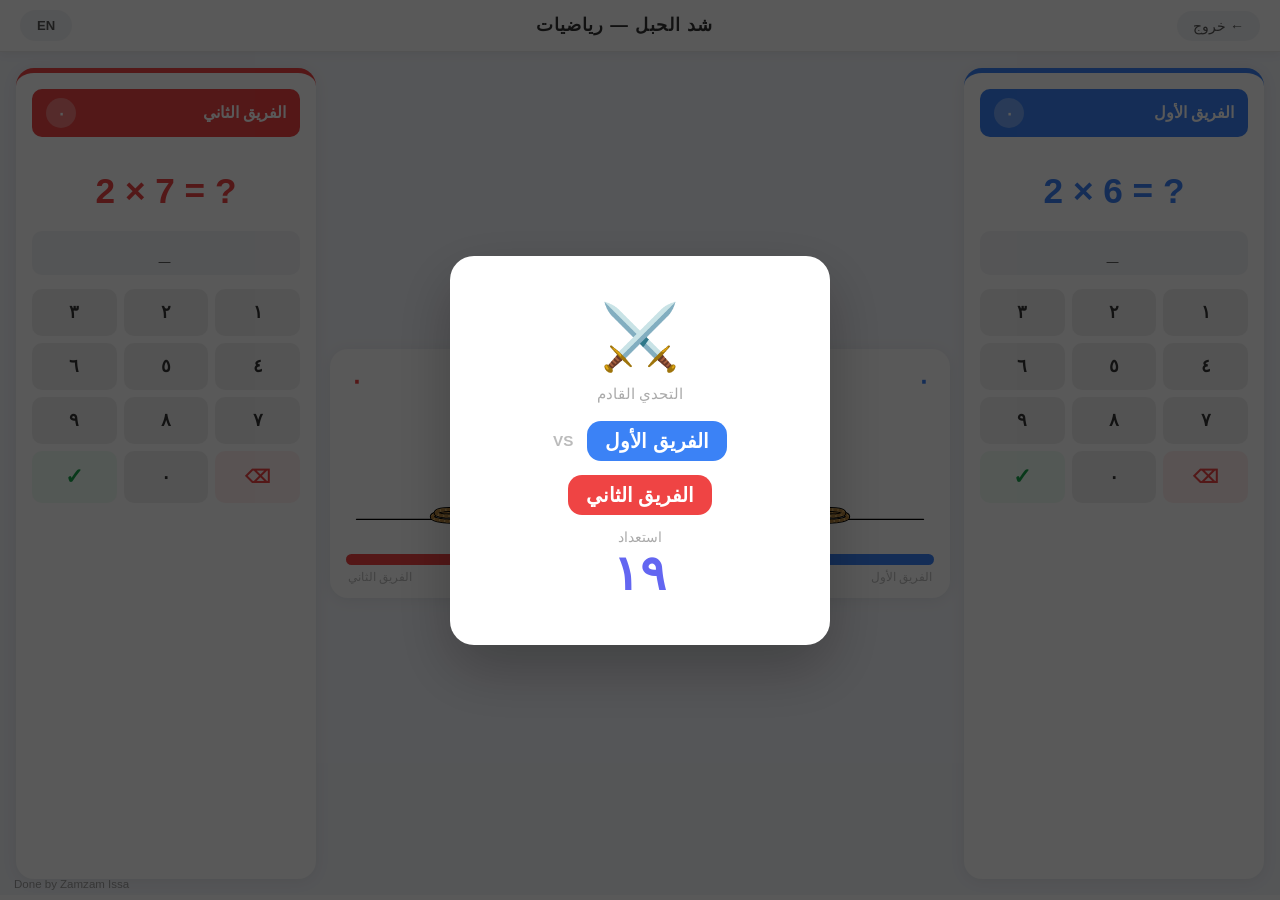
<file: Game.html>
<!DOCTYPE html>
<html lang="ar">
<head>
  <title>Game Start-Game Calculator</title>
  <meta charset="utf-8">
  <meta name="description" content="Turning ideas into functional apps with a background in software development.">
  <meta name="keywords" content="html,css,javascript">
  <meta name="author" content="Zamzam Issa Al Balushi">
  <meta name="viewport" content="width=device-width, initial-scale=1.0">
  <link rel="stylesheet" href="style.css">
  <script src="lang.js"></script>
  <script src="tug-scene.js"></script>
</head>
<body>
<!--Header-->
  <div id="game-container">
    <div class="headerForWebsite">
      <button id="homeButton" data-i18n="exitBtn" onclick="goHome()">← خروج</button>
      <h3 id="gameTitle" data-i18n="gameTitle">شد الحبل — رياضيات</h3>
      <div class="header-right">
        <button type="button" id="langToggle" class="lang-toggle" onclick="toggleLang()">EN</button>
        <span id="roundInfo" class="round-info" style="display:none;"></span>
        <div class="gettime" id="tim">⏱ <span id="time">--:--</span></div>
      </div>
    </div>
  </div>

  <div class="gmain">
    <!-- Team 1 -->
    <div class="tp tp1" id="p1">
      <div class="tbadge tbadge1">
        <div class="tname-wrap">
          <span id="lb1" class="tname">الفريق 1</span>
          <span id="lp1" class="tplayer"></span>
        </div>
        <div class="tsc" id="sc1">0</div>
      </div>
      <div class="tq" id="q1">? = 6 × 2</div>
      <div class="tinp" id="in1">_</div>
      <div class="numpad" id="np1"></div>
    </div>

    <!-- Tug Center -->
    <div class="tc">
      <div class="tbox">
        <div class="tscore">
          <span style="color:#3b82f6" id="sc1c">0</span>
          <span style="color:#bbb;font-weight:400;font-size:.85em" data-i18n="pointsLabel">النقاط</span>
          <span style="color:#ef4444" id="sc2c">0</span>
        </div>

        <svg id="tugScene" class="tug-scene" viewBox="0 88 900 210" xmlns="http://www.w3.org/2000/svg" role="img" aria-label="شد الحبل"></svg>

        <div class="barwrap">
          <div class="bar1" id="bar1" style="width:50%"></div>
          <div class="bar2" id="bar2" style="width:50%"></div>
        </div>
        <div class="barlbl">
          <span id="lb1b">الفريق 1</span>
          <span id="lb2b">الفريق 2</span>
        </div>
      </div>
    </div>

    <!-- Team 2 -->
    <div class="tp tp2" id="p2">
      <div class="tbadge tbadge2">
        <div class="tname-wrap">
          <span id="lb2" class="tname">الفريق 2</span>
          <span id="lp2" class="tplayer"></span>
        </div>
        <div class="tsc" id="sc2">0</div>
      </div>
      <div class="tq" id="q2">? = 7 × 2</div>
      <div class="tinp" id="in2">_</div>
      <div class="numpad" id="np2"></div>
    </div>
  </div>
</div>

<!-- READY: تُعرض قبل كل جولة، تعلن اللاعبَين وتعدّ استعداد -->
<div id="readyOverlay">
  <div class="gobox">
    <div class="goem">⚔️</div>
    <div class="golbl" data-i18n="upcomingChallenge">التحدي القادم</div>
    <div class="omatch">
      <span id="readyP1" class="oplayer oplayer1"></span>
      <span class="ovs">VS</span>
      <span id="readyP2" class="oplayer oplayer2"></span>
    </div>
    <div id="readyRoundInfo" class="oroundinfo"></div>
    <div class="ocountdown-label" data-i18n="getReady">استعداد</div>
    <div id="readyCountdown" class="ocountdown">٢٠</div>
  </div>
</div>

<!-- RESULT: تُعرض بعد نهاية كل جولة، تعلن مين أخذ النقطة -->
<div id="resultOverlay">
  <div class="gobox">
    <div class="goem" id="resultEm">🏆</div>
    <div class="golbl" data-i18n="roundResultTitle">نتيجة الجولة</div>
    <div class="oresult" id="resultText">—</div>
    <div class="oscoreline" id="resultScoreline">0 — 0</div>
  </div>
</div>

<!-- GAME OVER -->
<div id="gameover">
  <div class="gobox">
    <div class="goem" id="goem">🏆</div>
    <div class="golbl" data-i18n="winnerLabel">الفائز</div>
    <div class="gowin" id="gowin">—</div>
    <div class="gosc" id="gosc">0 — 0</div>
    <button class="rbtn" data-i18n="playAgain" onclick="back()">العب مرة أخرى</button>
  </div>
</div>

<div class="credit">Done by Zamzam Issa</div>

<script>
const G = {
  active: false, op: 'all', diff: 'medium', mode: 'individual',
  team1Name: '', team2Name: '',
  members1: [], members2: [],
  queue1: [], queue2: [],
  currentP1: '', currentP2: '',
  round: 0, totalRounds: 1, roundDuration: 0,
  roundWins1: 0, roundWins2: 0,       // نقاط الفريقين (جولات مكسوبة) — هذا هو السكور الرسمي للمباراة
  isTiebreaker: false, suddenDeath: false,
  t1: { s: 0, a: '' }, t2: { s: 0, a: '' },   // أداء الجولة الحالية فقط (يصفّر كل جولة)
  q1: null, q2: null,
  left: 0, tmr: null, readyTmr: null, resultTmr: null
};

const READY_SECONDS = 20;   // وقت الاستعداد قبل كل جولة
const RESULT_SECONDS = 3;   // مدة عرض نتيجة الجولة قبل ما ننتقل للي بعدها

function rnd(a, b) { return Math.floor(Math.random() * (b - a + 1)) + a; }

// تنسيق الأرقام حسب اللغة: أرقام هندية (عربية) بوضع العربي، وإلا أرقام غربية عادية
function toAr(n) {
  if (getLang() !== 'ar') return String(n);
  return String(n).replace(/[0-9]/g, d => '٠١٢٣٤٥٦٧٨٩'[d]);
}

// Number ranges per difficulty level
const RANGES = {
  easy:   { mul:[2,9],   add:[2,20],  sub:[5,30],  divB:[2,5],  divA:[2,9]  },
  medium: { mul:[2,12],  add:[5,49],  sub:[10,60], divB:[2,9],  divA:[2,10] },
  hard:   { mul:[7,15],  add:[20,99], sub:[20,99], divB:[2,12], divA:[2,12] }
};

function makeQ(op) {
  const ops = op === 'all' ? ['×', '+', '-', '÷'] : [op];
  const o = ops[rnd(0, ops.length - 1)];
  const r = RANGES[G.diff] || RANGES.medium;
  let a, b, ans;
  if      (o === '×') { a = rnd(...r.mul);  b = rnd(...r.mul);        ans = a * b; }
  else if (o === '+') { a = rnd(...r.add);  b = rnd(...r.add);        ans = a + b; }
  else if (o === '-') { a = rnd(...r.sub);  b = rnd(1, a - 1);        ans = a - b; }
  else                { b = rnd(...r.divB); ans = rnd(...r.divA); a = b * ans;      }
  return { txt: `${toAr(a)} ${o} ${toAr(b)} = ?`, ans: String(ans) };
}

function buildNP(id, t) {
  const el = document.getElementById(id);
  el.innerHTML = '';
  [1,2,3,4,5,6,7,8,9,'⌫',0,'✓'].forEach(v => {
    const btn = document.createElement('button');
    btn.className = 'nb' + (v === '⌫' ? ' ndel' : v === '✓' ? ' nok' : '');
    btn.textContent = (v === '⌫' || v === '✓') ? v : toAr(v);
    if      (v === '⌫') btn.onclick = () => del(t);
    else if (v === '✓') btn.onclick = () => submit(t);
    else                btn.onclick = () => add(t, String(v));
    el.appendChild(btn);
  });
}

function add(t, d) {
  if (!G.active) return;
  const s = t === 1 ? G.t1 : G.t2;
  if (s.a.length >= 4) return;
  s.a += d;
  renderInput(t);
}

function del(t) {
  if (!G.active) return;
  const s = t === 1 ? G.t1 : G.t2;
  s.a = s.a.slice(0, -1);
  renderInput(t);
}

function renderInput(t) {
  const s = t === 1 ? G.t1 : G.t2;
  document.getElementById('in' + t).textContent = s.a ? toAr(s.a) : '_';
}

function submit(t) {
  if (!G.active) return;
  const s = t === 1 ? G.t1 : G.t2;
  const q = t === 1 ? G.q1 : G.q2;
  if (!s.a) return;
  const ok = s.a === q.ans;
  const p = document.getElementById('p' + t);
  p.classList.remove('ag', 'ar');
  void p.offsetWidth;
  p.classList.add(ok ? 'ag' : 'ar');
  if (ok) s.s++;
  s.a = '';
  const nq = makeQ(G.op);
  if (t === 1) { G.q1 = nq; document.getElementById('q1').textContent = nq.txt; }
  else         { G.q2 = nq; document.getElementById('q2').textContent = nq.txt; }
  renderInput(t);
  refresh();
  if (ok) TugScene.shake();

  // في الموت المفاجئ: أول إجابة صحيحة تحسم المباراة فورًا بدون انتظار المؤقت
  if (ok && G.suddenDeath) {
    G.active = false;
    clearInterval(G.tmr);
    if (t === 1) G.roundWins1++; else G.roundWins2++;
    endGame();
  }
}

function refresh() {
  // sc1/sc2: عدد الإجابات الصحيحة بهالجولة فقط (يصفّر كل جولة)
  document.getElementById('sc1').textContent  = toAr(G.t1.s);
  document.getElementById('sc2').textContent  = toAr(G.t2.s);
  // sc1c/sc2c: نقاط الفريق الرسمية (عدد الجولات المكسوبة) — هذا اللي يحدد الفائز بالنهاية
  document.getElementById('sc1c').textContent = toAr(G.roundWins1);
  document.getElementById('sc2c').textContent = toAr(G.roundWins2);
  // كل فرق إجابة صحيحة = خطوة واحدة للحبل، و5 خطوات = أقصى حد
  const diff = G.t1.s - G.t2.s;
  const r    = 0.5 + Math.max(-0.5, Math.min(0.5, diff / 10));
  // شد الحبل يعكس أداء الجولة الحالية الحية
  TugScene.update(r);
  const p1 = Math.round(r * 100);
  document.getElementById('bar1').style.width = p1 + '%';
  document.getElementById('bar2').style.width = (100 - p1) + '%';
}

// ── خلط عشوائي لمصفوفة (Fisher-Yates) ──
function shuffle(arr) {
  const a = arr.slice();
  for (let i = a.length - 1; i > 0; i--) {
    const j = rnd(0, i);
    [a[i], a[j]] = [a[j], a[i]];
  }
  return a;
}

// ── نبني قائمة بطول عدد الجولات: نخلط أعضاء الفريق، ولو الجولات أكثر من عدد
//    الأعضاء نعيد الخلط ونكمل، عشان كل جولة يكون فيها اسم جاهز ──
function buildQueue(members, rounds) {
  let queue = [];
  while (queue.length < rounds) queue = queue.concat(shuffle(members));
  return queue.slice(0, rounds);
}

// النص اللي يوصف الجولة الحالية (يُستخدم بالهيدر وبشاشة الاستعداد)
function roundInfoText() {
  if (G.suddenDeath)  return t('suddenDeath');
  if (G.isTiebreaker) return t('tiebreakerRound');
  if (G.totalRounds > 1) return t('roundOf', toAr(G.round + 1), toAr(G.totalRounds));
  return '';
}

function updateRoundLabels() {
  document.getElementById('lb1').textContent = G.team1Name;
  document.getElementById('lb2').textContent = G.team2Name;

  const roundInfo = document.getElementById('roundInfo');
  const showPlayers = G.totalRounds > 1 || G.isTiebreaker || G.suddenDeath;
  document.getElementById('lp1').textContent = showPlayers ? G.currentP1 : '';
  document.getElementById('lp2').textContent = showPlayers ? G.currentP2 : '';

  const info = roundInfoText();
  roundInfo.style.display = info ? '' : 'none';
  roundInfo.textContent = info;

  document.getElementById('lb1b').textContent = G.team1Name;
  document.getElementById('lb2b').textContent = G.team2Name;
}

// شاشة الاستعداد: تعلن اللاعبَين القادمَين وتعدّ 45 ثانية، وبعدها تستدعي doneFn (بدء الجولة فعليًا)
function showReady(doneFn) {
  G.active = false;
  clearInterval(G.tmr);
  document.getElementById('tim').style.display = 'none';
  updateRoundLabels();

  document.getElementById('readyP1').textContent = G.currentP1;
  document.getElementById('readyP2').textContent = G.currentP2;
  document.getElementById('readyRoundInfo').textContent = roundInfoText();

  let left = READY_SECONDS;
  const countdownEl = document.getElementById('readyCountdown');
  countdownEl.textContent = toAr(left);
  document.getElementById('readyOverlay').style.display = 'flex';

  clearInterval(G.readyTmr);
  G.readyTmr = setInterval(() => {
    left--;
    countdownEl.textContent = toAr(Math.max(left, 0));
    if (left <= 0) {
      clearInterval(G.readyTmr);
      document.getElementById('readyOverlay').style.display = 'none';
      doneFn();
    }
  }, 1000);
}

// شاشة نتيجة الجولة: تعلن مين أخذ النقطة، ثم بعد بضع ثواني تستدعي doneFn (الخطوة التالية)
function showResult(pointTeam, doneFn) {
  G.active = false;
  const em = document.getElementById('resultEm');
  const text = document.getElementById('resultText');
  if (pointTeam === 1) {
    em.textContent = '🏆';
    text.textContent = `${t('tookPoint', G.team1Name)} 🔵`;
  } else if (pointTeam === 2) {
    em.textContent = '🏆';
    text.textContent = `${t('tookPoint', G.team2Name)} 🔴`;
  } else {
    em.textContent = '🤝';
    text.textContent = t('tieRound');
  }
  document.getElementById('resultScoreline').textContent =
    `${G.team1Name}: ${toAr(G.roundWins1)}  —  ${G.team2Name}: ${toAr(G.roundWins2)}`;
  document.getElementById('resultOverlay').style.display = 'flex';

  clearTimeout(G.resultTmr);
  G.resultTmr = setTimeout(() => {
    document.getElementById('resultOverlay').style.display = 'none';
    doneFn();
  }, RESULT_SECONDS * 1000);
}

// الجولة المُجدولة: تاخذ اللاعبين التاليين من الطابور العشوائي لكل فريق
function scheduleRound() {
  G.currentP1 = G.queue1[G.round];
  G.currentP2 = G.queue2[G.round];
  showReady(beginRound);
}

// تعادل الفريقان بالنقاط بعد اكتمال كل الجولات → جولة فاصلة حاسمة بلاعبين عشوائيين
function startTiebreaker() {
  G.isTiebreaker = true;
  G.currentP1 = G.members1[rnd(0, G.members1.length - 1)];
  G.currentP2 = G.members2[rnd(0, G.members2.length - 1)];
  showReady(beginRound);
}

// لو حتى الجولة الفاصلة انتهت بتعادل → موت مفاجئ بدون مؤقت، أول إجابة صحيحة تفوز
function startSuddenDeath() {
  G.suddenDeath = true;
  showReady(beginRound);
}

function beginRound() {
  updateRoundLabels();
  G.q1 = makeQ(G.op);
  G.q2 = makeQ(G.op);
  document.getElementById('q1').textContent = G.q1.txt;
  document.getElementById('q2').textContent = G.q2.txt;
  G.t1.a = ''; G.t2.a = '';
  G.t1.s = 0; G.t2.s = 0; // أداء الجولة يصفّر من جديد لكل جولة
  renderInput(1); renderInput(2);
  refresh();

  G.active = true;
  initTimer();
}

function nextRound() {
  G.round++;
  scheduleRound();
}

function initTimer() {
  clearInterval(G.tmr);
  if (G.suddenDeath || G.roundDuration === 0) { document.getElementById('tim').style.display = 'none'; return; }
  document.getElementById('tim').style.display = '';
  document.getElementById('time').style.color = '#fff';
  G.left = G.roundDuration;
  tick();
  G.tmr = setInterval(tick, 1000);
}

function renderTimer() {
  const m = String(Math.floor(G.left / 60)).padStart(2, '0');
  const s = String(G.left % 60).padStart(2, '0');
  document.getElementById('time').textContent = toAr(m) + ':' + toAr(s);
}

function tick() {
  renderTimer();
  if (G.left <= 10) document.getElementById('time').style.color = '#f87171';
  if (G.left <= 0) {
    clearInterval(G.tmr);
    finishRound();
    return;
  }
  G.left--;
}

// تنتهي كل جولة بمنح نقطة لفريق اللي جاوب أكثر صح فيها، نعرض شاشة النتيجة،
// وبعدها نقرر: جولة جديدة، أو جولة فاصلة (لو تعادل الفريقان بالنقاط)، أو نهاية المباراة
function finishRound() {
  let pointTeam = 0;
  if      (G.t1.s > G.t2.s) { G.roundWins1++; pointTeam = 1; }
  else if (G.t2.s > G.t1.s) { G.roundWins2++; pointTeam = 2; }
  refresh();

  showResult(pointTeam, () => {
    if (G.isTiebreaker) {
      if (G.roundWins1 === G.roundWins2) startSuddenDeath();
      else endGame();
      return;
    }

    if (G.round + 1 < G.totalRounds) {
      nextRound();
    } else if (G.roundWins1 === G.roundWins2) {
      startTiebreaker();
    } else {
      endGame();
    }
  });
}

function endGame() {
  G.active = false;
  clearInterval(G.tmr);
  let w, em;
  if      (G.roundWins1 > G.roundWins2) { w = G.team1Name; em = '🏆'; }
  else if (G.roundWins2 > G.roundWins1) { w = G.team2Name; em = '🏆'; }
  else                                   { w = t('tie');    em = '🤝'; }
  document.getElementById('goem').textContent = em;
  document.getElementById('gowin').textContent = w;
  document.getElementById('gosc').textContent  = `${G.team1Name}: ${toAr(G.roundWins1)}  —  ${G.team2Name}: ${toAr(G.roundWins2)}`;
  document.getElementById('gameover').style.display = 'flex';
}

function goHome() {
  G.active = false;
  clearInterval(G.tmr);
  clearInterval(G.readyTmr);
  clearTimeout(G.resultTmr);
  window.location.href = 'Home.html';
}

function back() { goHome(); }

// يُستدعى تلقائيًا من lang.js كل ما تتغيّر اللغة — نحدّث كل شي متأثر برقم اللغة (أرقام/نصوص ديناميكية)
function onLangChange() {
  document.title = t('pageTitleGame');
  buildNP('np1', 1);
  buildNP('np2', 2);
  renderInput(1);
  renderInput(2);
  refresh();
  updateRoundLabels();
  if (G.roundDuration > 0 && !G.suddenDeath) renderTimer();
}

// ── Read settings from localStorage then start ──
document.addEventListener('DOMContentLoaded', () => {
  document.title = t('pageTitleGame');
  // Map Home.html select values → operator symbols
  const opMap = { all:'all', addition:'+', subtraction:'-', multiplication:'×', division:'÷' };

  G.mode  = localStorage.getItem('game_mode') || 'individual';
  G.team1Name = localStorage.getItem('game_team1_name') || t('fallbackTeam1');
  G.team2Name = localStorage.getItem('game_team2_name') || t('fallbackTeam2');

  try { G.members1 = JSON.parse(localStorage.getItem('game_team1_members') || '[]'); } catch (e) { G.members1 = []; }
  try { G.members2 = JSON.parse(localStorage.getItem('game_team2_members') || '[]'); } catch (e) { G.members2 = []; }
  if (!G.members1.length) G.members1 = [G.team1Name];
  if (!G.members2.length) G.members2 = [G.team2Name];

  G.op   = opMap[localStorage.getItem('game_op')] || 'all';
  G.diff = localStorage.getItem('game_diff') || 'medium';

  // عدد الجولات = أكبر عدد أعضاء بين الفريقين (فردي = عضو واحد لكل جهة = جولة واحدة)
  G.totalRounds    = Math.max(G.members1.length, G.members2.length);
  G.roundDuration  = parseInt(localStorage.getItem('game_time') || '0');
  G.queue1 = buildQueue(G.members1, G.totalRounds);
  G.queue2 = buildQueue(G.members2, G.totalRounds);
  G.round  = 0;

  buildNP('np1', 1);
  buildNP('np2', 2);
  refresh();
  scheduleRound();
});
</script>
</body>
</html>
</file>
<file: style.css>
/* ── Reset & Base ── */
*, *::before, *::after {
  margin: 0;
  padding: 0;
  box-sizing: border-box;
}

html, body {
  height: 100%;
  font-family: 'Segoe UI', Tahoma, Arial, sans-serif;
}

/* الاتجاه (rtl/ltr) يتحكم فيه attribute [dir] على <html> (يضبطه lang.js حسب اللغة المختارة) */

/* ── Hero Background ── */
#hero-img {
  min-height: 100vh;
  background: url('img/background.PNG') center center / cover no-repeat fixed;
  display: flex;
  align-items: center;
  justify-content: center;
  padding: 24px 16px;
  position: relative;
}

#hero-img::before {
  content: '';
  position: fixed;
  inset: 0;
  background: linear-gradient(135deg,
    rgba(10, 20, 80, 0.72) 0%,
    rgba(80, 10, 30, 0.62) 100%);
  z-index: 0;
}

/* ── Card ── */
.container-box {
  position: relative;
  z-index: 1;
  background: rgba(255, 255, 255, 0.10);
  backdrop-filter: blur(18px);
  -webkit-backdrop-filter: blur(18px);
  border: 1px solid rgba(255, 255, 255, 0.22);
  border-radius: 24px;
  padding: 44px 40px 36px;
  max-width: 520px;
  width: 100%;
  box-shadow: 0 24px 64px rgba(0, 0, 0, 0.40);
  text-align: center;
}

/* ── Title ── */
#TimeForPlay {
  font-size: 2.4em;
  font-weight: 800;
  color: #ffffff;
  letter-spacing: 2px;
  margin-bottom: 8px;
  text-shadow: 0 2px 12px rgba(0, 0, 0, 0.4);
  min-height: 1.3em;
}

/* subtitle */
.container-box > p {
  color: rgba(255, 255, 255, 0.78);
  font-size: 0.97em;
  margin-bottom: 32px;
  line-height: 1.6;
}

/* ── Credit ── */
.credit {
  position: fixed;
  bottom: 10px;
  inset-inline-end: 14px;
  font-size: 0.72em;
  color: #999;
  z-index: 1;
  pointer-events: none;
}

#hero-img .credit {
  color: rgba(255, 255, 255, 0.55);
}

/* ── Language Toggle (AR/EN) ── */
.lang-toggle {
  padding: 7px 16px;
  border: 1.5px solid rgba(255, 255, 255, 0.35);
  border-radius: 20px;
  background: rgba(255, 255, 255, 0.12);
  color: #ffffff;
  font-size: 0.82em;
  font-weight: 700;
  cursor: pointer;
  font-family: inherit;
  transition: background 0.2s;
}

.lang-toggle:hover {
  background: rgba(255, 255, 255, 0.22);
}

/* على صفحة Home: زر عائم بأعلى الصفحة */
body#hero-img > .lang-toggle {
  position: fixed;
  top: 18px;
  inset-inline-end: 18px;
  z-index: 2;
}

/* ── Mode Toggle (فردي / جماعي) ── */
.mode-toggle {
  display: flex;
  gap: 8px;
  background: rgba(255, 255, 255, 0.10);
  border: 1.5px solid rgba(255, 255, 255, 0.22);
  border-radius: 14px;
  padding: 5px;
  margin-bottom: 22px;
}

.mode-btn {
  flex: 1;
  padding: 10px;
  border: none;
  border-radius: 10px;
  background: transparent;
  color: rgba(255, 255, 255, 0.7);
  font-size: 0.92em;
  font-weight: 600;
  cursor: pointer;
  font-family: inherit;
  transition: background 0.2s, color 0.2s;
}

.mode-btn.active {
  background: linear-gradient(135deg, #6366f1, #a855f7);
  color: #ffffff;
}

/* ── Team Groups (وضع جماعي) ── */
.team-group {
  background: rgba(255, 255, 255, 0.06);
  border: 1px solid rgba(255, 255, 255, 0.14);
  border-radius: 16px;
  padding: 14px;
  margin-bottom: 14px;
}

.members-list {
  display: flex;
  flex-direction: column;
  gap: 8px;
  margin: 4px 0 10px;
}

.member-row {
  display: flex;
  align-items: center;
  gap: 8px;
}

.member-input {
  flex: 1;
  padding: 10px 14px;
  background: rgba(255, 255, 255, 0.12);
  border: 1.5px solid rgba(255, 255, 255, 0.26);
  border-radius: 10px;
  font-size: 0.92em;
  color: #ffffff;
  outline: none;
  text-align: start;
  transition: border-color 0.2s, background 0.2s;
}

.member-input::placeholder {
  color: rgba(255, 255, 255, 0.5);
}

.member-input:focus {
  border-color: rgba(255, 255, 255, 0.65);
  background: rgba(255, 255, 255, 0.20);
}

.remove-member-btn {
  flex-shrink: 0;
  width: 30px;
  height: 30px;
  border: none;
  border-radius: 8px;
  background: rgba(239, 68, 68, 0.25);
  color: #fecaca;
  font-size: 1em;
  cursor: pointer;
  transition: background 0.2s;
}

.remove-member-btn:hover {
  background: rgba(239, 68, 68, 0.45);
}

.add-member-btn {
  width: 100%;
  padding: 9px;
  border: 1.5px dashed rgba(255, 255, 255, 0.35);
  border-radius: 10px;
  background: transparent;
  color: rgba(255, 255, 255, 0.85);
  font-size: 0.85em;
  cursor: pointer;
  font-family: inherit;
  transition: background 0.2s, opacity 0.2s;
}

.add-member-btn:hover {
  background: rgba(255, 255, 255, 0.10);
}

.add-member-btn:disabled {
  opacity: 0.45;
  cursor: not-allowed;
}

.team-hint {
  margin-top: 6px;
  font-size: 0.72em;
  color: rgba(255, 255, 255, 0.5);
  text-align: start;
}

/* ── Team Inputs ── */
.irow-teams {
  display: flex;
  align-items: center;
  gap: 10px;
  margin-bottom: 12px;
}

.idot-teams {
  width: 14px;
  height: 14px;
  border-radius: 50%;
  flex-shrink: 0;
  box-shadow: 0 0 0 3px rgba(255, 255, 255, 0.25);
}

.input-teams {
  flex: 1;
  padding: 12px 16px;
  background: rgba(255, 255, 255, 0.15);
  border: 1.5px solid rgba(255, 255, 255, 0.30);
  border-radius: 12px;
  font-size: 1em;
  color: #ffffff;
  outline: none;
  transition: border-color 0.2s, background 0.2s;
  text-align: start;
}

.input-teams::placeholder {
  color: rgba(255, 255, 255, 0.55);
}

.input-teams:focus {
  border-color: rgba(255, 255, 255, 0.70);
  background: rgba(255, 255, 255, 0.22);
}

/* ── Settings Section ── */
.srow {
  margin-top: 22px;
  display: flex;
  flex-direction: row;
  gap: 10px;
  align-items: flex-end;
}

.select-group {
  flex: 1;
  display: flex;
  flex-direction: column;
  gap: 6px;
  text-align: start;
}

.select-group h3 {
  font-size: 0.82em;
  font-weight: 600;
  color: rgba(255, 255, 255, 0.75);
  letter-spacing: 0.3px;
  white-space: nowrap;
}

.srow select {
  width: 100%;
  padding: 11px 10px;
  background: rgba(255, 255, 255, 0.13);
  border: 1.5px solid rgba(255, 255, 255, 0.28);
  border-radius: 11px;
  font-size: 0.88em;
  color: #ffffff;
  outline: none;
  cursor: pointer;
  transition: border-color 0.2s, background 0.2s;
  appearance: none;
  -webkit-appearance: none;
  background-image: url("data:image/svg+xml,%3Csvg xmlns='http://www.w3.org/2000/svg' width='12' height='8' viewBox='0 0 12 8'%3E%3Cpath d='M1 1l5 5 5-5' stroke='rgba(255,255,255,.7)' stroke-width='1.8' fill='none' stroke-linecap='round'/%3E%3C/svg%3E");
  background-repeat: no-repeat;
  padding-inline-start: 28px;
}

/* موضع سهم القائمة المنسدلة يختلف حسب الاتجاه */
[dir="rtl"] .srow select { background-position: left 10px center; }
[dir="ltr"] .srow select { background-position: right 10px center; }

.srow select:focus {
  border-color: rgba(255, 255, 255, 0.65);
  background-color: rgba(255, 255, 255, 0.20);
}

.srow select option {
  background: #1e1e3f;
  color: #fff;
}

@media (max-width: 400px) {
  .srow {
    flex-direction: column;
  }
}

/* ── Start Button ── */
#startGame {
  display: block;
  width: 100%;
  margin-top: 28px;
  padding: 15px;
  background: linear-gradient(135deg, #6366f1, #a855f7);
  color: #ffffff;
  border: none;
  border-radius: 50px;
  font-size: 1.15em;
  font-weight: 700;
  letter-spacing: 1px;
  cursor: pointer;
  box-shadow: 0 6px 24px rgba(99, 102, 241, 0.50);
  transition: transform 0.2s, box-shadow 0.2s, opacity 0.2s;
}

#startGame:hover {
  transform: translateY(-2px);
  box-shadow: 0 10px 32px rgba(99, 102, 241, 0.65);
}

#startGame:active {
  transform: translateY(0);
  opacity: 0.9;
}

/* ── Responsive (Home) ── */
@media (max-width: 520px) {
  .container-box {
    padding: 32px 22px 28px;
  }

  #TimeForPlay {
    font-size: 1.8em;
  }
}


/* ═══════════════════════════════════════
   GAME PAGE — Game.html
═══════════════════════════════════════ */

#game-container {
  width: 100%;
}

/* ── Header ── */
.headerForWebsite {
  background: #ffffff;
  border-bottom: 1px solid #ebebeb;
  padding: 10px 20px;
  display: flex;
  align-items: center;
  justify-content: space-between;
  box-shadow: 0 2px 10px rgba(0, 0, 0, 0.06);
  position: sticky;
  top: 0;
  z-index: 10;
}

#homeButton {
  padding: 7px 16px;
  background: #f3f4f6;
  border: none;
  border-radius: 20px;
  font-size: 0.88em;
  color: #555;
  cursor: pointer;
  transition: background 0.2s, color 0.2s;
  font-family: inherit;
}

#homeButton:hover {
  background: #e5e7eb;
  color: #222;
}

#gameTitle {
  font-size: 1.1em;
  font-weight: 700;
  color: #333;
  letter-spacing: 1px;
}

.header-right {
  display: flex;
  align-items: center;
  gap: 8px;
}

/* داخل هيدر Game.html (خلفية بيضاء) لازم لون غامق بدل الستايل الفاتح المصمم لخلفية Home الغامقة */
.header-right .lang-toggle {
  background: #f3f4f6;
  border-color: transparent;
  color: #555;
}

.header-right .lang-toggle:hover {
  background: #e5e7eb;
  color: #222;
}

.round-info {
  background: #eef2ff;
  color: #4f46e5;
  padding: 5px 12px;
  border-radius: 16px;
  font-size: 0.8em;
  font-weight: 700;
  white-space: nowrap;
}

.gettime {
  background: #1e1e2e;
  color: #ffffff;
  padding: 6px 16px;
  border-radius: 20px;
  font-size: 0.88em;
  display: flex;
  align-items: center;
  gap: 5px;
  min-width: 80px;
  justify-content: center;
}

#time {
  font-weight: 700;
  letter-spacing: 1px;
}

/* ── Main Game Area ── */
.gmain {
  display: flex;
  flex-direction: row;
  gap: 14px;
  padding: 16px;
  min-height: calc(100vh - 57px);
  background: #f4f6fb;
  align-items: stretch;
}

/* ── Team Panels ── */
.tp {
  flex: 1;
  max-width: 300px;
  background: #ffffff;
  border-radius: 18px;
  padding: 16px;
  display: flex;
  flex-direction: column;
  align-items: center;
  box-shadow: 0 2px 16px rgba(0, 0, 0, 0.07);
  gap: 0;
}

.tp1 { border-top: 5px solid #3b82f6; }
.tp2 { border-top: 5px solid #ef4444; }

/* Badge */
.tbadge {
  width: 100%;
  padding: 9px 14px;
  border-radius: 10px;
  color: #ffffff;
  display: flex;
  justify-content: space-between;
  align-items: center;
  font-weight: 700;
  font-size: 1em;
  margin-bottom: 14px;
}

.tbadge1 { background: #3b82f6; }
.tbadge2 { background: #ef4444; }

.tname-wrap {
  display: flex;
  flex-direction: column;
  align-items: flex-start;
  gap: 2px;
  overflow: hidden;
}

.tname {
  font-size: 1em;
  font-weight: 700;
  white-space: nowrap;
  overflow: hidden;
  text-overflow: ellipsis;
  max-width: 150px;
}

.tplayer {
  font-size: 0.72em;
  font-weight: 500;
  opacity: 0.85;
  white-space: nowrap;
  overflow: hidden;
  text-overflow: ellipsis;
  max-width: 150px;
}

.tsc {
  background: rgba(255, 255, 255, 0.30);
  border-radius: 50%;
  width: 30px;
  height: 30px;
  display: flex;
  align-items: center;
  justify-content: center;
  font-weight: 700;
  font-size: 1em;
}

/* Question */
.tq {
  font-size: 2.2em;
  font-weight: 800;
  text-align: center;
  margin: 12px 0;
  min-height: 56px;
  display: flex;
  align-items: center;
  justify-content: center;
  width: 100%;
}

.tp1 .tq { color: #3b82f6; }
.tp2 .tq { color: #ef4444; }

/* Answer Display */
.tinp {
  width: 100%;
  background: #f3f4f6;
  border-radius: 10px;
  padding: 10px 14px;
  text-align: center;
  font-size: 1.3em;
  font-weight: 600;
  margin-bottom: 14px;
  min-height: 44px;
  color: #333;
  letter-spacing: 3px;
}

/* Numpad */
.numpad {
  display: grid;
  grid-template-columns: repeat(3, 1fr);
  gap: 7px;
  width: 100%;
}

.nb {
  padding: 13px 0;
  border: none;
  border-radius: 10px;
  font-size: 1.1em;
  font-weight: 600;
  cursor: pointer;
  background: #f0f0f0;
  color: #333;
  transition: background 0.12s, transform 0.1s;
  font-family: inherit;
}

.nb:hover  { background: #e4e4e4; }
.nb:active { transform: scale(0.93); }

.ndel { background: #fff0f0; color: #ef4444; }
.ndel:hover { background: #ffe4e4; }

.nok { background: #f0fdf4; color: #16a34a; font-size: 1.35em; }
.nok:hover { background: #dcfce7; }

/* ── Center Tug Section ── */
.tc {
  flex: 1.6;
  display: flex;
  flex-direction: column;
  align-items: center;
  justify-content: center;
  min-width: 260px;
}

.tbox {
  background: #ffffff;
  border-radius: 18px;
  padding: 18px 16px 14px;
  box-shadow: 0 2px 16px rgba(0, 0, 0, 0.07);
  width: 100%;
}

.tscore {
  display: flex;
  justify-content: space-between;
  align-items: center;
  font-size: 1.5em;
  font-weight: 800;
  margin-bottom: 10px;
  padding: 0 4px;
}

/* Progress Bar */
.barwrap {
  display: flex;
  height: 11px;
  border-radius: 20px;
  overflow: hidden;
  background: #eee;
  margin-top: 12px;
}

.bar1 {
  height: 100%;
  background: #3b82f6;
  transition: width 0.5s ease;
}

.bar2 {
  height: 100%;
  background: #ef4444;
  transition: width 0.5s ease;
}

.barlbl {
  display: flex;
  justify-content: space-between;
  font-size: 0.72em;
  color: #bbb;
  margin-top: 5px;
  padding: 0 2px;
}

/* ── Game Over / Ready / Result Overlays ── */
#gameover, #readyOverlay, #resultOverlay {
  display: none;
  position: fixed;
  inset: 0;
  background: rgba(0, 0, 0, 0.65);
  align-items: center;
  justify-content: center;
  z-index: 99;
}

/* ── Ready screen (استعداد) ── */
.omatch {
  display: flex;
  align-items: center;
  justify-content: center;
  gap: 14px;
  margin: 18px 0 10px;
  flex-wrap: wrap;
}

.oplayer {
  font-size: 1.25em;
  font-weight: 800;
  padding: 8px 18px;
  border-radius: 14px;
  color: #ffffff;
  max-width: 160px;
  overflow: hidden;
  text-overflow: ellipsis;
  white-space: nowrap;
}

.oplayer1 { background: #3b82f6; }
.oplayer2 { background: #ef4444; }

.ovs {
  font-weight: 700;
  color: #bbb;
  font-size: 0.95em;
}

.oroundinfo {
  color: #999;
  font-size: 0.9em;
  margin-bottom: 10px;
}

.ocountdown-label {
  color: #aaa;
  font-size: 0.85em;
  margin-top: 14px;
}

.ocountdown {
  font-size: 3em;
  font-weight: 800;
  color: #6366f1;
  letter-spacing: 1px;
}

/* ── Result screen (نتيجة الجولة) ── */
.oresult {
  font-size: 1.5em;
  font-weight: 800;
  color: #222;
  margin: 16px 0 8px;
}

.oscoreline {
  color: #999;
  font-size: 0.95em;
  margin-bottom: 8px;
}

.gobox {
  background: #ffffff;
  border-radius: 24px;
  padding: 44px 40px;
  text-align: center;
  max-width: 380px;
  width: 90%;
  box-shadow: 0 24px 60px rgba(0, 0, 0, 0.25);
  animation: popIn 0.3s ease;
}

@keyframes popIn {
  from { transform: scale(0.85); opacity: 0; }
  to   { transform: scale(1);    opacity: 1; }
}

.goem  { font-size: 4em; margin-bottom: 10px; }
.golbl { color: #aaa; font-size: 0.95em; margin-bottom: 6px; }
.gowin { font-size: 2.1em; font-weight: 800; color: #222; margin-bottom: 6px; }
.gosc  { color: #bbb; font-size: 0.9em; margin-bottom: 28px; }

.rbtn {
  background: linear-gradient(135deg, #6366f1, #a855f7);
  color: #ffffff;
  border: none;
  padding: 13px 32px;
  border-radius: 50px;
  font-size: 1em;
  font-weight: 700;
  cursor: pointer;
  box-shadow: 0 6px 20px rgba(99, 102, 241, 0.4);
  transition: transform 0.2s, box-shadow 0.2s;
  font-family: inherit;
}

.rbtn:hover {
  transform: translateY(-2px);
  box-shadow: 0 10px 28px rgba(99, 102, 241, 0.55);
}

/* ── Answer Feedback Animations ── */
@keyframes flash-green {
  0%, 100% { background: #ffffff; }
  50%       { background: #dcfce7; }
}

@keyframes flash-red {
  0%, 100% { background: #ffffff; }
  50%       { background: #fee2e2; }
}

.ag { animation: flash-green 0.5s ease; }
.ar { animation: flash-red   0.5s ease; }

/* ── Responsive (Game) ── */
@media (max-width: 768px) {
  .gmain {
    flex-direction: column;
    padding: 12px;
    gap: 12px;
    min-height: unset;
  }

  .tp { max-width: 100%; }
  .tc { min-width: unset; }

  .tq { font-size: 1.8em; }
}
/* ── مشهد شد الحبل (tug-scene.js) ── */
.tug-scene { display: block; width: 100%; height: auto; overflow: hidden; }
.tug-scene .tow-rig { transition: transform 0.8s cubic-bezier(0.34, 1.56, 0.64, 1); }
.tug-scene .tow-kid { transform-box: fill-box; transform-origin: 55% 100%; }
.tug-scene.is-tugging .tow-kid { animation: tow-tug 0.16s ease-in-out 6 alternate; }
@keyframes tow-tug {
  from { transform: rotate(-3deg) translateX(-1px); }
  to   { transform: rotate(2deg) translateX(1.5px); }
}
@media (prefers-reduced-motion: reduce) {
  .tug-scene .tow-rig { transition-duration: 0.25s; transition-timing-function: ease-out; }
  .tug-scene.is-tugging .tow-kid { animation: none; }
}
</file>
